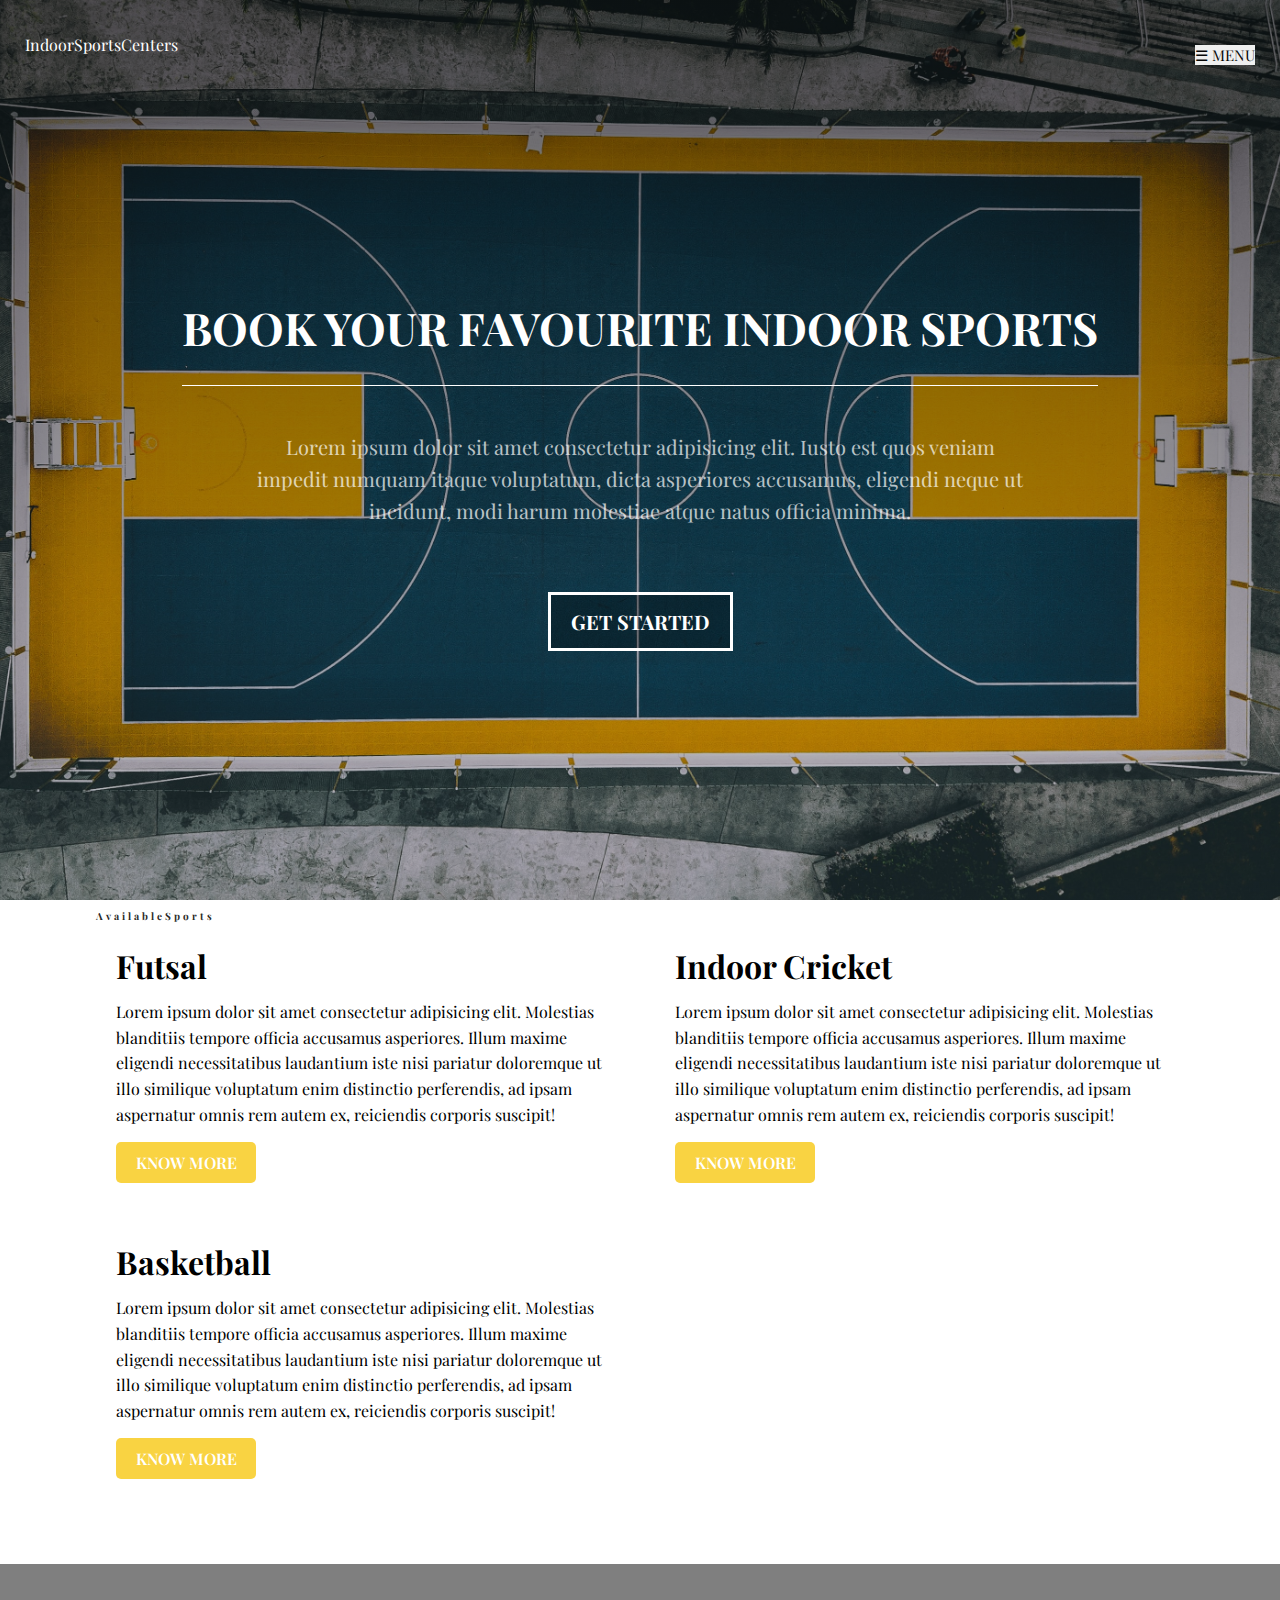
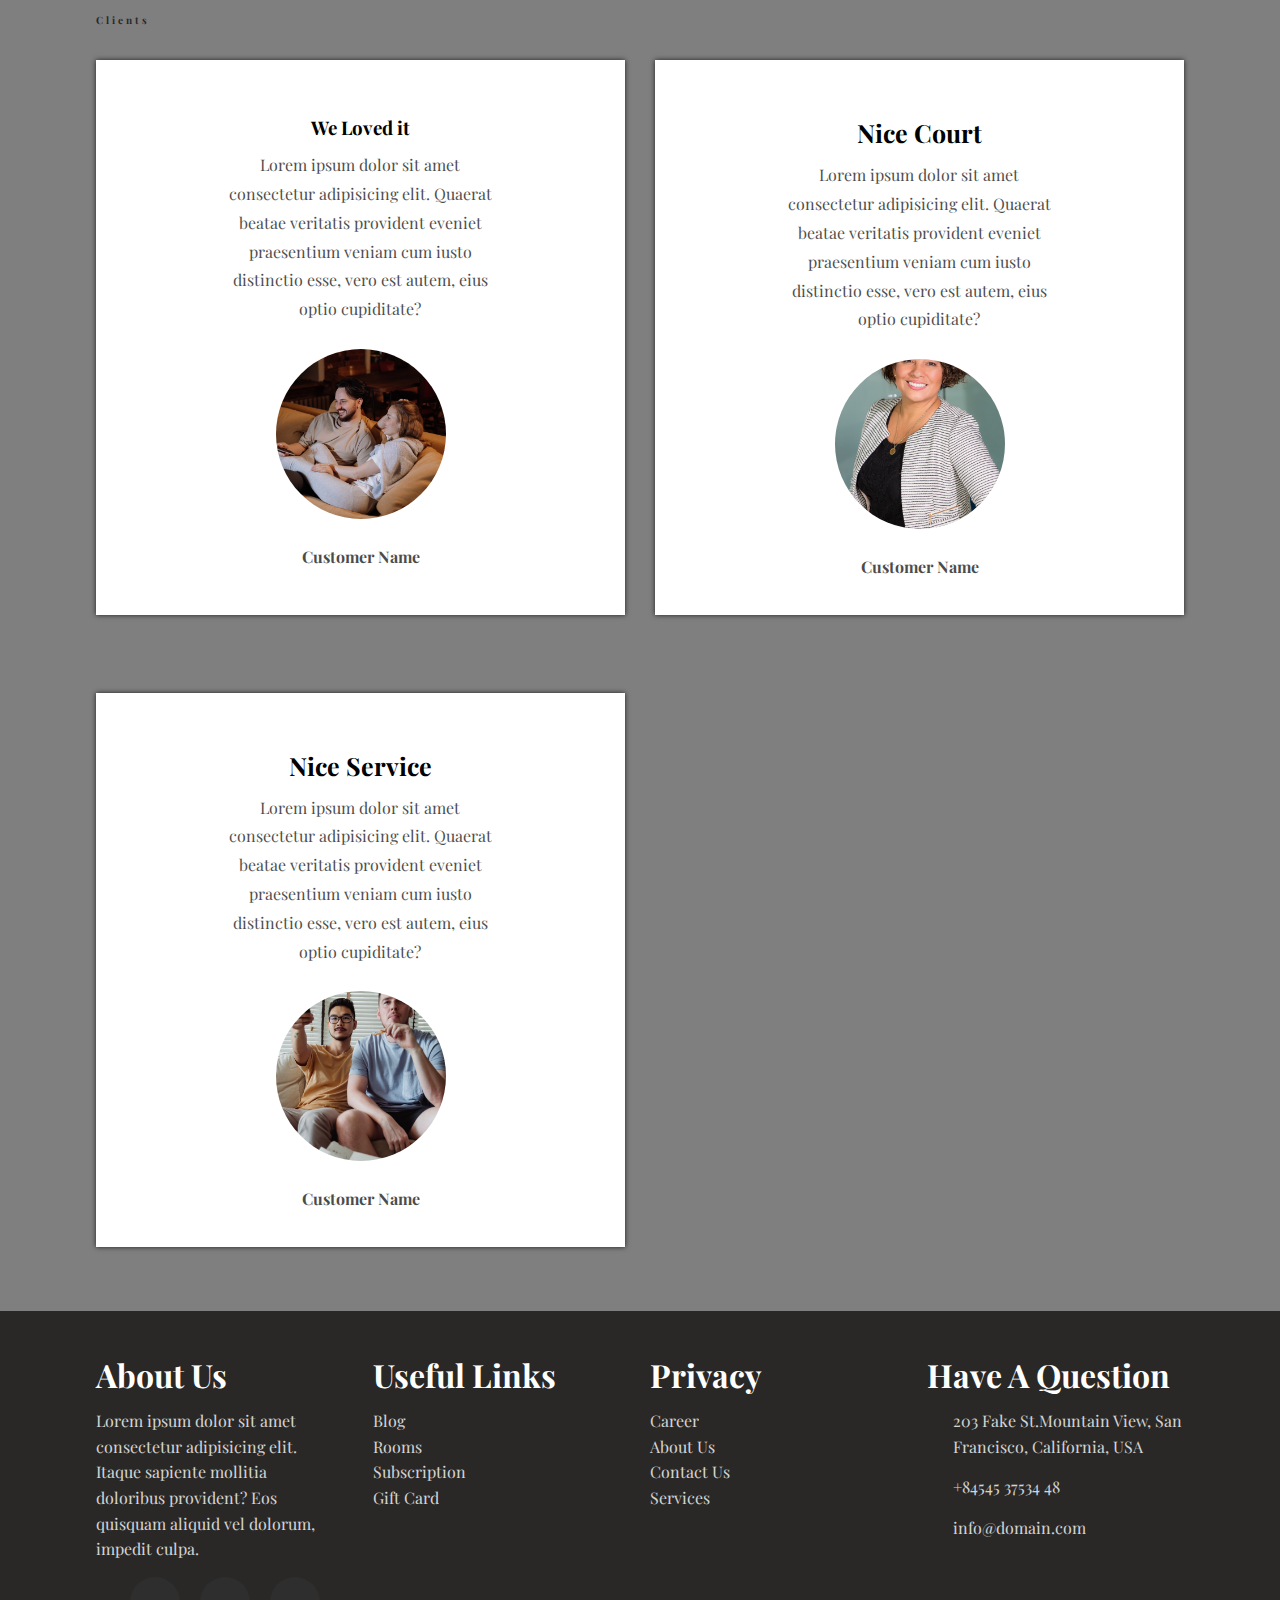
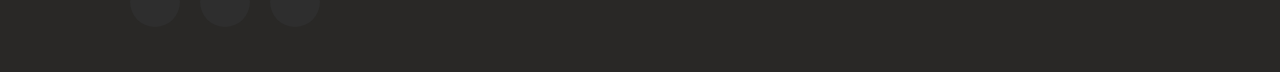
<file: template/index.html>
<!DOCTYPE html>
<html>
    <head>
        <meta charset="utf-8"><meta name="viewport" content="width=device-width, initial-scale=1">
        <link rel="stylesheet" href="main.css"><link rel = "icon" href = "images/logo.png" type = "image/png">
    </head>
    <body>
        
        <!-- header -->
        <header class = "header" id = "header">
            <div class = "head-top">
                <div class = "site-name">
                    <span>IndoorSportsCenters</span>
                </div>
                <!--<div class = "site-nav">
                    <span id = "nav-btn">MENU <i class = "fas fa-bars"></i></span>
                </div>-->
                <div id="main">
            <button class="openbtn" onclick="openNav()">&#9776; MENU</button>
          </div>
            </div>

            <div class = "head-bottom flex">
                <h1>BOOK YOUR FAVOURITE INDOOR SPORTS</h1>
                <p>Lorem ipsum dolor sit amet consectetur adipisicing elit. Iusto est quos veniam impedit numquam itaque voluptatum, dicta asperiores accusamus, eligendi neque ut incidunt, modi harum molestiae atque natus officia minima.</p>
                <button type = "button" class = "head-btn">GET STARTED</button>
            </div>
        </header>
        <!-- end of header -->

        <!-- side navbar -->
        <div id="mySidebar" class="sidebar">
            <a href="javascript:void(0)" class="closebtn" onclick="closeNav()">&times;</a>
            <li><a href = "index.html">Home</a></li>
            <li><a href = "IndoorCricket.html">Bookings</a></li>
            <li><a href = "signup.html">Signup/Register</a></li>
            <li><a href = "login.html">Login</a></li>
          </div>
          <!--end of navbar-->
          <div id = "modal"></div>
        <!-- end of fullscreen modal -->

        <!-- body content  -->
        <section class = "services sec-width" id = "services">
            <div class = "title">
                <h1>AvailableSports</h1>
            </div>
            <div class = "services-container">

                    <div class = "service-content">
                        <h1>Futsal</h1>
                        <p>Lorem ipsum dolor sit amet consectetur adipisicing elit. Molestias blanditiis tempore officia accusamus asperiores. Illum maxime eligendi necessitatibus laudantium iste nisi pariatur doloremque ut illo similique voluptatum enim distinctio perferendis, ad ipsam aspernatur omnis rem autem ex, reiciendis corporis suscipit!</p>
                        <button type = "button" class = "btn">Know More</button>
                    </div>
                </article>
                <!-- end of single service -->
                <!-- single service -->

                    <div class = "service-content">
                        <h1>Indoor Cricket</h1>
                        <p>Lorem ipsum dolor sit amet consectetur adipisicing elit. Molestias blanditiis tempore officia accusamus asperiores. Illum maxime eligendi necessitatibus laudantium iste nisi pariatur doloremque ut illo similique voluptatum enim distinctio perferendis, ad ipsam aspernatur omnis rem autem ex, reiciendis corporis suscipit!</p>
                        <button type = "button" class = "btn">Know More</button>
                    </div>
                </article>
                <!-- end of single service -->
                <!-- single service -->
                <article class = "service">
                
                    <div class = "service-content">
                        <h1>Basketball</h1>
                        <p>Lorem ipsum dolor sit amet consectetur adipisicing elit. Molestias blanditiis tempore officia accusamus asperiores. Illum maxime eligendi necessitatibus laudantium iste nisi pariatur doloremque ut illo similique voluptatum enim distinctio perferendis, ad ipsam aspernatur omnis rem autem ex, reiciendis corporis suscipit!</p>
                        <button type = "button" class = "btn">Know More</button>
                    </div>
                </article>
            <!--end-->
            </div>
        </section>
        <!---feedback-->
        <section class = "customers" id = "customers">
            <div class = "sec-width">
                <div class = "title">
                    <h1>Clients</h1>
                </div>
                <div class = "customers-container">
                    <!-- single customer -->
                    <div class = "customer">
                        <div class = "rating">
                            <span><i class = "fas fa-star"></i></span>
                            <span><i class = "fas fa-star"></i></span>
                            <span><i class = "fas fa-star"></i></span>
                            <span><i class = "fas fa-star"></i></span>
                            <span><i class = "far fa-star"></i></span>
                        </div>
                        <h3>We Loved it</h3>
                        <p>Lorem ipsum dolor sit amet consectetur adipisicing elit. Quaerat beatae veritatis provident eveniet praesentium veniam cum iusto distinctio esse, vero est autem, eius optio cupiditate?</p>
                        <img src = "images/cus1.jpg" alt = "customer image">
                        <span>Customer Name</span>
                    </div>
                    <!-- end of single customer -->
                    <!-- single customer -->
                    <div class = "customer">
                        <div class = "rating">
                            <span><i class = "fas fa-star"></i></span>
                            <span><i class = "fas fa-star"></i></span>
                            <span><i class = "fas fa-star"></i></span>
                            <span><i class = "fas fa-star"></i></span>
                            <span><i class = "far fa-star"></i></span>
                        </div>
                        <h2>Nice Court</h2>
                        <p>Lorem ipsum dolor sit amet consectetur adipisicing elit. Quaerat beatae veritatis provident eveniet praesentium veniam cum iusto distinctio esse, vero est autem, eius optio cupiditate?</p>
                        <img src = "images/cus2.jpg" alt = "customer image">
                        <span>Customer Name</span>
                    </div>
                    <!-- end of single customer -->
                    <!-- single customer -->
                    <div class = "customer">
                        <div class = "rating">
                            <span><i class = "fas fa-star"></i></span>
                            <span><i class = "fas fa-star"></i></span>
                            <span><i class = "fas fa-star"></i></span>
                            <span><i class = "fas fa-star"></i></span>
                            <span><i class = "far fa-star"></i></span>
                        </div>
                        <h2>Nice Service</h2>
                        <p>Lorem ipsum dolor sit amet consectetur adipisicing elit. Quaerat beatae veritatis provident eveniet praesentium veniam cum iusto distinctio esse, vero est autem, eius optio cupiditate?</p>
                        <img src = "images/cus3.jpg" alt = "customer image">
                        <span>Customer Name</span>
                    </div>
                    <!-- end of single customer -->
                </div>
            </div>
        </section>
        <!-- end of body content -->
        
        <!-- footer -->
        <footer class = "footer">
            <div class = "footer-container">
                <div>
                    <h1>About Us </h1>
                    <p>Lorem ipsum dolor sit amet consectetur adipisicing elit. Itaque sapiente mollitia doloribus provident? Eos quisquam aliquid vel dolorum, impedit culpa.</p>
                    <ul class = "social-icons">
                        <li class = "flex">
                            <i class = "fa fa-twitter fa-2x"></i>
                        </li>
                        <li class = "flex">
                            <i class = "fa fa-facebook fa-2x"></i>
                        </li>
                        <li class = "flex">
                            <i class = "fa fa-instagram fa-2x"></i>
                        </li>
                    </ul>
                </div>

                <div>
                    <h1>Useful Links</h1>
                    <a href = "#">Blog</a>
                    <a href = "#">Rooms</a>
                    <a href = "#">Subscription</a>
                    <a href = "#">Gift Card</a>
                </div>

                <div>
                    <h1>Privacy</h1>
                    <a href = "#">Career</a>
                    <a href = "#">About Us</a>
                    <a href = "#">Contact Us</a>
                    <a href = "#">Services</a>
                </div>

                <div>
                    <h1>Have A Question</h1>
                    <div class = "contact-item">
                        <span>
                            <i class = "fas fa-map-marker-alt"></i>
                        </span>
                        <span>
                            203 Fake St.Mountain View, San Francisco, California, USA
                        </span>
                    </div>
                    <div class = "contact-item">
                        <span>
                            <i class = "fas fa-phone-alt"></i>
                        </span>
                        <span>
                            +84545 37534 48
                        </span>
                    </div>
                    <div class = "contact-item">
                        <span>
                            <i class = "fas fa-envelope"></i>
                        </span>
                        <span>
                            info@domain.com
                        </span>
                    </div>
                </div>
            </div>
        </footer>
        <!-- end of footer -->
        
        <script src="script.js"></script>
    </body>
</html>
</file>
<file: template/main.css>
@import url('https://fonts.googleapis.com/css2?family=Playfair+Display:wght@400;500;600;700;800;900&display=swap');

:root{
    --transition: all 0.7s ease;
    --yellow: #f9d342;
    --dark: #292826;
}
*{
    box-sizing: border-box;
    padding: 0;
    margin: 0;
    font-family: 'Playfair Display', serif;
}
html{
    scroll-behavior: smooth;
}
body{
    line-height: 1.6;
}
.btn{
    font-size: 16px;
    text-transform: uppercase;
    font-weight: 600;
    border: none;
    border-radius: 5px;
    padding: 10px;
    width: 140px;
    display: block;
    margin: 15px auto;
    cursor: pointer;
    transition: var(--transition);
}
.btn:hover{
    opacity: 0.85;
}
.flex{
    display: flex;
    flex-direction: column;
    justify-content: center;
    align-items: center;
}
h1, h2, h3 {
    padding: 8px 0;
}
img{
    width: 100%;
    display: block;
}
@media(max-width: 500px){
    body{
        font-size: 14px;
    }
}

/* header */
.header{
    background: linear-gradient(rgba(0, 0, 0, 0.6), rgba(0, 0, 0, 0.2)), url("images/banner-img.jpg") center/cover no-repeat;
    min-height: 100vh;
    color: #fff;
    padding: 25px;
    display: flex;
    flex-direction: column;
    align-content: stretch;
}
.head-top{
    display: flex;
    justify-content: space-between;
    align-items: center;
}

.head-bottom{
    flex: 1;
    text-align: center;
    width: 80vw;
    margin: 0 auto;
}
.head-bottom h1{
    padding: 22px 0;
    font-size: 45px;
    border-bottom: 1px solid #fff;
}
.head-bottom p{
    opacity: 0.7;
    font-size: 20px;
    margin: 45px auto;
    width: 60vw;
}
.head-btn{
    margin: 20px 0;
    font-size: 20px;
    font-weight: bold;
    border: 3px solid #fff;
    background: transparent;
    padding: 13px 20px;
    background: rgba(0, 0, 0, 0.3);
    color: #fff;
    cursor: pointer;
    transition: var(--transition);
}
.head-btn:hover{
    background: transparent;
}
@media(max-width: 500px){
    .head-btn{
        font-size: 17px;
    }
    .head-bottom h2{
        font-size: 28px;
    }
    .head-bottom p{
        font-size: 17px;
        margin: 20px auto;
    }
}

/* side nav 

/** title */
.title{
    text-transform: none;
    letter-spacing: 3px;
    font-size: 30px;
    color: var(--dark);

}

.sec-width{
    width: 85vw;
    margin: 0 auto!important;
}

/* service */
.services{
    margin: 40px 0;
}
.service{
    display: flex;
    margin: 30px 0;
}
.service-icon{
    flex: 30%;
    align-self: flex-start;
    font-size: 48px;
    color: #252525;
}
.service-content{
    padding-left: 20px;
}
.service-content h2{
    opacity: 0.7;
}
.service-content button{
    margin-left: 0;
    margin-right: 0;
    background: var(--yellow);
    color: #fff;
}
@media(min-width: 992px){
    .services-container{
        display: grid;
        grid-template-columns: repeat(2, 1fr);
        grid-column-gap: 30px;
    }
    .title h1{
        font-size: 10px!important;
    }
}
@media(max-width: 500px){
    .title h1{
        font-size: 24px;
    }
}

booking form 
.book{

    color: #fff;
    padding: 40px 60px;
}
.book-form{
    display: grid;
}
.form-item{
    display: flex;
    flex-direction: column;
    justify-content: center;
}
.book-form input[type = "submit"]{
    margin: 18px 0 0 0;
    background: var(--dark);
    color: #fff;
    border: 1px solid #fff;
}
.book-form label, .book-form input{
    width: 100%;
}
.book-form label{
    font-weight: 600;
    word-spacing: 5px;
    padding-bottom: 8px;
}
.book-form input:not(.btn){
    margin: 4px 0 16px 0;
    padding: 12px 15px;
    border-radius: 5px;
    font-size: 17px;
    border: none;
}
.book-form input:focus{
    outline: 0;
    box-shadow: 0 0 7px rgba(0, 0, 0, 0.4);
}
@media(min-width: 768px){
    .book-form{
        grid-template-columns: repeat(2, 1fr);
        grid-gap: 24px;
    }
}
@media(min-width: 1170px){
    .book-form{
        grid-template-columns: repeat(3, 1fr);
    }
}
@media(min-width: 1370px){
    .book-form{
        grid-template-columns: 2fr 2fr 1fr 1fr 1fr 2fr;
    }
    .book{
        height: 40vh;
        display: grid;
    }
}
@media(max-width: 500px){
    .book{
        padding-left: 20px;
        padding-right: 20px;
    }
}

/* room */

.rooms{
    margin: 40px 0;
}
.room{
    margin: 45px 0;
    padding-bottom: 25px;
    background: var(--dark);
    color: #fff;
}
.room-text{
    padding: 5px 20px;
}
.room-text h2{
    font-size: 24px;
}
.room-text ul{
    list-style-type: none;
    margin: 15px 0;
}
.room-text ul li{
    padding: 7px 0;
}
.room-text ul li i{
    color: var(--dark);
    margin-right: 10px;
}
.rate{
    opacity: 0.8;
}
.rate span{
    font-size: 40px;
    font-weight: 900;
    color: var(--yellow);
}
.room-image{
    overflow: hidden;
}
.room-image img{
    transition: var(--transition);
}
.room-image:hover img{
    transform: scale(1.1);
}
@media (min-width: 900px){
    .rooms-container{
        display: flex;
        flex-wrap: wrap;
    }
    .room{
        flex: 0 0 calc(50% - 20px);
        margin: 10px;
    }
}
@media(min-width: 1370px){
    .rooms-container{
        flex-direction: column;
    }
    .room{
        display: flex;
        padding-bottom: 0;
        margin: 5px 0;
    }
    .room-image{
        flex: 1;
    }
    .room-image img{
        height: 100%;
    }
    .room-text{
        flex: 1;
    }
    .room:nth-child(even){
        flex-direction: row-reverse;
    }
}

/* customers */

.customers{
    margin-top: 40px;
    padding: 40px 0;
    background: linear-gradient(rgba(0, 0, 0, 0.5), rgba(0, 0, 0, 0.5)), url("images/sportsball.webp") center/cover no-repeat fixed;
}
.customer{
    background: #fff;
    padding: 35px;
    text-align: center;
    margin: 24px 0;
    box-shadow: 0px 0px 5px rgba(0, 0, 0, 0.75);
    cursor: pointer;
    transition: var(--transition);
}
.rating{
    margin: 10px 0;
    color: var(--yellow);
}
.customer h2{
    font-size: 25px;
}
.customer p{
    opacity: 0.7;
    line-height: 1.8;
    width: 60%;
    margin: 0 auto;
}
.customer img{
    width: 170px;
    height: 170px;
    border-radius: 50%;
    margin: 25px auto;
}
.customer span{
    font-weight: 700;
    opacity: 0.7;
}
.customer:hover{
    transform: translateY(-18px);
}
@media(min-width: 992px){
    .customers-container{
        display: grid;
        grid-template-columns: repeat(2, 1fr);
        grid-gap: 30px;
    }
}
@media(min-width: 1370px){
    .customers-container{
        display: grid;
        grid-template-columns: repeat(3, 1fr);
    }
}
@media(max-width: 500px){
    .customer p{
        width: 100%;
    }
    .customer img{
        width: 100px;
        height: 100px;
    }
}

/* footer */
.footer{
    background: var(--dark);
    color: #fff;
    text-align: center;
}
.footer-container{
    width: 85vw;
    margin: 0 auto;
    padding: 30px 0;
}
.footer-container p, .footer-container a, .footer-container span{
    opacity: 0.8;
}
.footer a{
    display: block;
    color: #fff;
    text-decoration: none;
}
.social-icons{
    list-style: none;
    display: flex;
    justify-content: center;
    padding: 15px 0;
}
.social-icons li{
    margin: 0 10px;
    width: 50px;
    height: 50px;
    background: #2e2e2e;
    border-radius: 50%;
    transition: var(--transition);
    cursor: pointer;
}
.social-icons li:hover{
    background: #fff;
    color: #2e2e2e;
}
.contact-item span{
    display: block;
}
@media(min-width: 900px){
    .footer-container{
        display: grid;
        grid-template-columns: repeat(2, 1fr);
        grid-gap: 20px;
    }
}
@media(min-width: 1170px){
    .footer{
        text-align: left;
    }
    .footer-container{
        grid-template-columns: repeat(4, 1fr);
    }
    .footer-container div:nth-child(1) p{
        padding-right: 20px;
    }
    .contact-item{
        display: grid;
        grid-template-columns: 10% 90%;
        margin-bottom: 15px;
        align-items: center;
    }
}

.showModal{
    position: fixed;
    background: transparent;
    top: 0;
    right: 0;
    bottom: 0;
    left: 0;
    z-index: 5;
}

/* Other page except than 1st one The sidebar menu */
.sidebar {
    height: 100%; 
    width: 0; 
    position: fixed; 
    z-index: 1; 
    top: 0;
    right: 0;
    background-color: #111; /* Black*/
    overflow-x: hidden; /* Disable horizontal scroll */
    padding-top: 60px; /* Place content 60px from the top */
    transition: 0.5s; /* 0.5 second transition effect to slide in the sidebar */
  }
  
  /* The sidebar links */
  .sidebar a {
    color: #fff;
    text-align: center;
    text-transform: capitalize;
    text-decoration: none;
    padding: 10px 0;
    display: block;
    border-bottom: 0.5px solid rgba(249, 212, 66, 0.082);
    opacity: 0.9;
    cursor: pointer;
    letter-spacing: 1.5px;
    transition: var(--transition);
  }
  
  /* When you mouse over the navigation links, change their color */
  .sidebar a:hover {
    padding-left: 12px;
  }

  /* Position and style the close button (top right corner) */
  .sidebar .closebtn {
    position: absolute;
    top: 0;
    right: 25px;
    font-size: 36px;
    margin-left: 50px;
  }

  /*position and style of sitename*/
  .sitename {
    font-size: 15px;
    cursor: pointer;
    background-color: rgba(252, 250, 250, 0);
    color: rgb(7, 7, 7);
    /*padding: 10px 15px;*/
    position: absolute;
    top: 30;
    left: 25px;
    border: none;
  }
  /* The button used to open the sidebar */
  .openbtn {
    font-size: 15px;
    cursor: pointer;
    /*background-color: rgb(252, 250, 250);*/
    color: rgb(7, 7, 7);
    /*padding: 10px 15px;*/
    position: absolute;
    top: 30;
    right: 25px;
    border: none;
  }
  
  .openbtn:hover {
    background-color: rgb(196, 194, 194);
  }
  
  /* Style page content - use this if you want to push the page content to the right when you open the side navigation */
  #main {
    transition: margin-right .8s; /* If you want a transition effect */
    padding: 20px;
  }
  
  /* On smaller screens, where height is less than 450px, change the style of the sidenav (less padding and a smaller font size) */
  @media screen and (max-height: 450px) {
    .sidebar {padding-top: 15px;}
    .sidebar a {font-size: 18px;}
  }

 /* login Page*/

 /* Bordered form */
form {
    border: 3px solid #f1f1f1;
  }
  
  /* Full-width inputs */
  input[type=text], input[type=password] {
    width: 100%;
    padding: 12px 20px;
    margin: 8px 0;
    display: inline-block;
    border: 1px solid #ccc;
    box-sizing: border-box;
  }
  
  /* Set a style for all buttons */
  /*button {
    background-color: #04AA6D;
    color: white;
    padding: 14px 20px;
    margin: 8px 0;
    border: none;
    cursor: pointer;
    width: 100%;
  }
  
  /* Add a hover effect for buttons */
  /*button:hover {
    opacity: 0.8;
  }*/
  
  /* Extra style for the cancel button (red) */
  .cancelbtn {
    width: auto;
    padding: 10px 18px;
    background-color: #f44336;
  }
  
  /* Center the avatar image inside this container */
  .imgcontainer {
    text-align: center;
    margin: 24px 0 12px 0;
  }
  
  /* Avatar image */
  img.avatar {
    width: 40%;
    border-radius: 50%;
  }
  
  /* Add padding to containers */
  .container {
    padding: 16px;
  }
  
  /* The "Forgot password" text */
  span.psw {
    float: right;
    padding-top: 16px;
  }
  
  /* Change styles for span and cancel button on extra small screens */
  @media screen and (max-width: 300px) {
    span.psw {
      display: block;
      float: none;
    }
    .cancelbtn {
      width: 100%;
    }
  }
</file>
